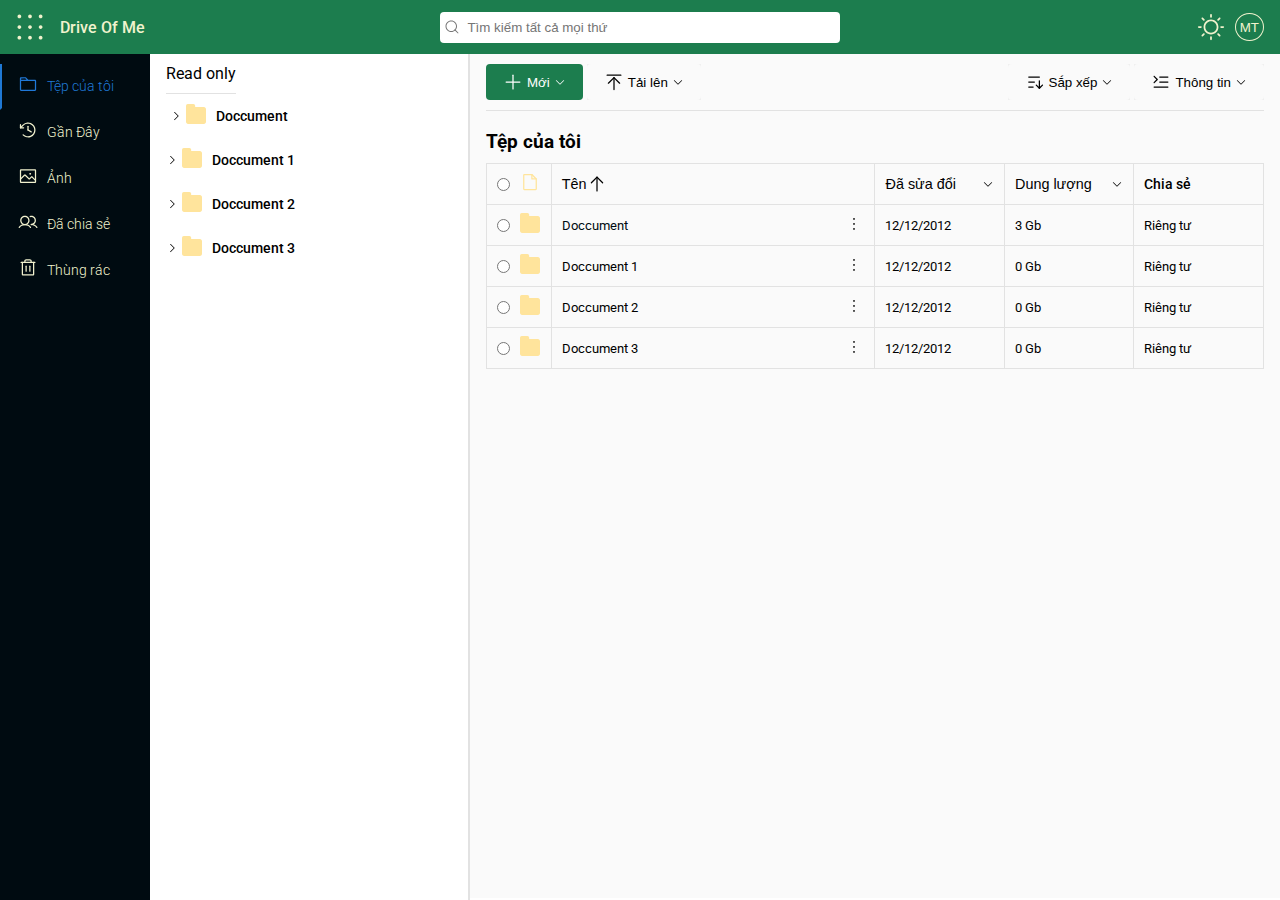
<file: index.html>
<!DOCTYPE html>
<html lang="en">
  <head>
    <meta charset="UTF-8" />
    <meta http-equiv="X-UA-Compatible" content="IE=edge" />
    <meta name="viewport" content="width=device-width, initial-scale=1.0" />
    <!-- <link rel="stylesheet" href="./base.css"> -->
    <link rel="stylesheet" href="./index.css" />
    <title>Home</title>
  </head>
  <body>
    <header class="header row j-between a-center p-relative">
      <div class="search p-absolute row">
        <div class="search-item row p-relative">
          <input type="text" placeholder=" Tìm kiếm tất cả mọi thứ" />
          <div class="icone-input p-absolute">
            <img src="./img/MagnifyingGlass.svg" alt="" class="searh-icon" />
          </div>
        </div>
      </div>

      <div class="logo row a-center">
        <img
          onclick="handlShowUse()"
          class="logo-img"
          src="./img/DotsNine.svg"
          alt=""
        />
        <a class="text-head" href="index.html">Drive Of Me</a>
        <div class="memory p-absolute d-none">
          <div class="btn-dotnine row a-center j-between">
            <button onclick="handlHideUse()" class="but-img-nine">
              <img class="logo-img-1" src="./img/DotsNine.svg" alt="" />
            </button>
            <button onclick="handlHideUse()" class="but-x">
              <img src="./img/X.svg" alt="" />
            </button>
          </div>
          <div class="infor-use-data">
            <p class="infor-use-text">
              Bạn đã sử dụng <strong>3 Gb</strong> trên tổng số
              <strong>5 Gb</strong> miễn phí
            </p>
          </div>
          <div class="memory-item">
            <p>Nhận 100 Gb lưu trữ cho các tệp và ảnh của bạn</p>
            <a href="/#">Tìm hiểu thêm về các gói lưu lượng</a>
          </div>
          <div class="but-money">
            <p>Mua dung dung lượng lưu trữ</p>
          </div>
        </div>
      </div>

      <div class="icon-action row a-center">
        <img class="icon-img" src="./img/Sun.svg" alt="" />
        <img class="icon-img icon-user" src="./img/UserCircle.svg" alt="" />
        <button class="icone-search p-relative">
          <img src="./img/MagnifyingGlass.svg" alt="" class="searh-icon" />

          <div class="input-smaill p-absolute row a-center">
            <input type="text" placeholder="Tìm kiếm mọi thứ" />
          </div>
          <button class="btn-small-action p-absolute d-flex j-center a-center">
            <img src="./img/ArrowRight.svg" alt="" />
          </button>
        </button>
        <button class="user-name">
          <div class="user-name-items p-relative">
            <p class="user-name-text">MT</p>
            <div class="drop-user">
              <div class="logout p-absolute">
                <p class="out row j-end">Đăng xuất</p>
                <div class="row a-center">
                  <div class="col-4">
                    <p class="user-icon-text">MT</p>
                  </div>
                  <div class="text-uses col-8">
                    <p class="user-head">Minh Thao</p>
                    <p class="user-email">kienminh.tnut@gmail.com</p>
                    <a href="./">Hồ sơ của tôi</a>
                  </div>
                </div>
              </div>
            </div>
          </div>
        </button>
        <button class="infor-user-down">
          <div class="list-infor">
            <img class="icon-img-1" src="./img/List.svg" alt="" />
            <div class="list-infor-items"></div>
          </div>
        </button>
      </div>

      <div
        class="fake-folder d-none p-absolute d-flex a-center j-center"
      >
        <div class="folder-fake-items p-relative">
          <p class="fake-head">Tệp của tôi</p>
          <div onclick="choseFolde()" class="folder-fake-item row action-del-1">
            <img class="icon-fake" src="./img/Vector.svg" alt="" />
            <p class="text-fake">Doccument 1</p>
          </div>
          <div onclick="choseFolde()" class="folder-fake-item row action-del-2">
            <img class="icon-fake" src="./img/Vector.svg" alt="" />
            <p class="text-fake">Doccument 2</p>
          </div>
          <div onclick="choseFolde()" class="folder-fake-item row action-del-3">
            <img class="icon-fake" src="./img/Vector.svg" alt="" />
            <p class="text-fake">Doccument 3</p>
          </div>
          <div class="folder-fake-item-1 row j-end">
            <button class="but-fake-ss">Di chuyển vào đây</button>
            <button onclick="handlHideCopy()" class="but-fake-cs">
              Hủy bỏ
            </button>
          </div>
        </div>
      </div>
    </header>

    <div class="nav p-absolute">
      <div class="link-nav link-nav-forcus p-relative">
        <a href="index.html">
          <div class="row a-center">
            <div class="col-2 color-icon">
              <img src="./img/Folder.svg" alt="" />
            </div>
            <div class="col-9">
              <p class="text-nav">Tệp của tôi</p>
            </div>
          </div>
        </a>
        <div class="tool-tip p-absolute d-none">
          <p>Tệp của tôi</p>
        </div>
      </div>
      <div class="link-nav p-relative">
        <a href="./PageHTML/Recently/Recently.html">
          <div class="row a-center">
            <div class="col-2 color-icon">
              <img src="./img/ClockCounterClockwise.svg" alt="" />
            </div>
            <div class="col-9">
              <p class="text-nav">Gần Đây</p>
            </div>
          </div>
        </a>
        <div class="tool-tip p-absolute d-none">
          <p>Gần đây</p>
        </div>
      </div>

      <div class="link-nav p-relative">
        <a href="./PageHTML/Image/Image.html">
          <div class="row a-center">
            <div class="col-2 color-icon">
              <img src="./img/Image.svg" alt="" />
            </div>
            <div class="col-9">
              <p class="text-nav">Ảnh</p>
            </div>
          </div>
        </a>
        <div class="tool-tip p-absolute d-none">
          <p>Ảnh</p>
        </div>
      </div>

      <div class="link-nav p-relative">
        <a href="./PageHTML/Share/Share.html">
          <div class="row a-center">
            <div class="col-2 color-icon">
              <img src="./img/Users.svg" alt="" />
            </div>
            <div class="col-9">
              <p class="text-nav">Đã chia sẻ</p>
            </div>
          </div>
        </a>
        <div class="tool-tip p-absolute d-none">
          <p>Đã chia sẻ</p>
        </div>
      </div>

      <div class="link-nav p-relative">
        <a href="./PageHTML/Delete/delete.html">
          <div class="row a-center">
            <div class="col-2 color-icon">
              <img src="./img/Trash.svg" alt="" />
            </div>
            <div class="col-9">
              <p class="text-nav">Thùng rác</p>
            </div>
          </div>
        </a>
        <div class="tool-tip p-absolute d-none">
          <p>Thùng rác</p>
        </div>
      </div>
    </div>

    <div class="row tree-container">
      <div class="next"></div>
      <div class="tree-view col-3 scoll-tree">
        <div class="tree">
          <div class="row head-big">
            <span class="text-tree-head text-tree-head-0">Read only</span>
            <span class="text-tree-head text-tree-head-1 d-none"
              >Tệp của tôi</span
            >
          </div>
          <div class="tree-items">
            <div onclick="hanldTree()" class="row a-center hover-1">
              <div class="tree-item row a-center">
                <div class="tree-icons row a-center">
                  <div class="tree-icon tree-icon-right">
                    <img src="./img/CaretRight.svg" alt="arow right" />
                  </div>
                  <div class="tree-icon tree-icon-down">
                    <img src="./img/CaretDown.svg" alt="arow down" />
                  </div>
                  <div class="tree-icon-folder">
                    <img src="./img/Vector.svg" alt="foder" />
                  </div>
                </div>
                <h6 class="text-head-icon">Doccument</h6>
              </div>
            </div>
            <div class="tree-items-childen tree-items-childen-one d-none">
              <div class="tree-items">
                <div onclick="hanldTree1()" class="row a-center hover-1">
                  <div class="tree-item row a-center">
                    <div class="tree-icons row a-center">
                      <div class="tree-icon tree-icon-right-1">
                        <img src="./img/CaretRight.svg" alt="arow right" />
                      </div>
                      <div class="tree-icon tree-icon-down">
                        <img src="./img/CaretDown.svg" alt="arow down" />
                      </div>
                      <div class="tree-icon-folder">
                        <img src="./img/Vector.svg" alt="foder" />
                      </div>
                    </div>
                    <h6 class="text-head-icon">Setup</h6>
                  </div>
                </div>
              </div>
              <div class="tree-items">
                <div onclick="hanldTree2()" class="row a-center hover-1">
                  <div class="tree-item row a-center">
                    <div class="tree-icons row a-center">
                      <div class="tree-icon tree-icon-right-2">
                        <img src="./img/CaretRight.svg" alt="arow right" />
                      </div>
                      <div class="tree-icon tree-icon-down">
                        <img src="./img/CaretDown.svg" alt="arow down" />
                      </div>
                      <div class="tree-icon-folder">
                        <img src="./img/Vector.svg" alt="foder" />
                      </div>
                    </div>
                    <h6 class="text-head-icon">Tài liệu</h6>
                  </div>
                </div>
              </div>
              <div class="tree-items-childen-2 tree-items-childen-one2 d-none">
                <div class="tree-items">
                  <div onclick="hanldTree3()" class="row a-center hover-1">
                    <div class="tree-item row a-center">
                      <div class="tree-icons row a-center">
                        <div class="tree-icon tree-icon-right-3">
                          <img src="./img/CaretRight.svg" alt="arow right" />
                        </div>
                        <div class="tree-icon tree-icon-down">
                          <img src="./img/CaretDown.svg" alt="arow down" />
                        </div>
                        <div class="tree-icon-folder">
                          <img src="./img/Vector.svg" alt="foder" />
                        </div>
                      </div>
                      <h6 class="text-head-icon">Tài liệu mật</h6>
                    </div>
                  </div>
                </div>
                <div
                  class="tree-items-childen-3 d-none tree-items-childen-one1"
                >
                  <div class="tree-items">
                    <div class="row a-center hover-1">
                      <div class="tree-item row a-center">
                        <div class="tree-icons row a-center">
                          <div class="icon-tree-doc">
                            <img class="icon-doc" src="./img/DOC.svg" alt="" />
                          </div>
                        </div>
                        <h6 class="text-head-icon">
                          Hướng dẫn nói chuyện với nhạc phụ sama.doc
                        </h6>
                      </div>
                    </div>
                  </div>
                  <div class="tree-items">
                    <div class="row a-center hover-1">
                      <div class="tree-item row a-center">
                        <div class="icon-tree-doc">
                          <img class="icon-doc" src="./img/DOC.svg" alt="" />
                        </div>
                      </div>
                      <h6 class="text-head-icon">
                        Hướng dẫn tán gái khi quá tuổi lấy vợ.doc
                      </h6>
                    </div>
                  </div>
                </div>
                <div class="tree-items">
                  <div class="row a-center hover-1">
                    <div class="tree-item row a-center">
                      <div class="tree-icons row a-center">
                        <div class="icon-tree-doc">
                          <img class="icon-doc" src="./img/DOC.svg" alt="" />
                        </div>
                      </div>
                      <h6 class="text-head-icon">Bài tập về nhà.doc</h6>
                    </div>
                  </div>
                </div>
                <div class="tree-items">
                  <div class="row a-center hover-1">
                    <div class="tree-item row a-center">
                      <div class="tree-icons row a-center">
                        <div class="icon-tree-doc">
                          <img class="icon-doc" src="./img/DOC.svg" alt="" />
                        </div>
                      </div>
                      <h6 class="text-head-icon">Bài tập figma.doc</h6>
                    </div>
                  </div>
                </div>
              </div>

              <div class="tree-items">
                <div onclick="hanldTree4()" class="row a-center hover-1">
                  <div class="tree-item row a-center">
                    <div class="tree-icons row a-center">
                      <div class="tree-icon tree-icon-right-4">
                        <img src="./img/CaretRight.svg" alt="arow right" />
                      </div>
                      <div class="tree-icon tree-icon-down">
                        <img src="./img/CaretDown.svg" alt="arow down" />
                      </div>
                      <div class="tree-icon-folder">
                        <img src="./img/Vector.svg" alt="foder" />
                      </div>
                    </div>
                    <h6 class="text-head-icon">Ảnh của tôi</h6>
                  </div>
                </div>
                <div
                  class="tree-items-childen-2 tree-items-childen-one10 d-none"
                >
                  <div class="tree-items">
                    <div class="row a-center hover-1">
                      <div class="tree-item row a-center">
                        <div class="tree-icons row a-center">
                          <div class="icon-tree-doc">
                            <img class="icon-doc" src="./img/JPG.svg" alt="" />
                          </div>
                        </div>
                        <h6 class="text-head-icon">Ảnh crush mặc đẹp.jpg</h6>
                      </div>
                    </div>
                  </div>
                  <div class="tree-items">
                    <div class="row a-center hover-1">
                      <div class="tree-item row a-center">
                        <div class="tree-icons row a-center">
                          <div class="icon-tree-doc">
                            <img class="icon-doc" src="./img/JPG.svg" alt="" />
                          </div>
                        </div>
                        <h6 class="text-head-icon">Ảnh crush.jpg</h6>
                      </div>
                    </div>
                  </div>
                  <div class="tree-items">
                    <div class="row a-center hover-1">
                      <div class="tree-item row a-center">
                        <div class="tree-icons row a-center">
                          <div class="icon-tree-doc">
                            <img class="icon-doc" src="./img/JPG.svg" alt="" />
                          </div>
                        </div>
                        <h6 class="text-head-icon">Được ôm crush.jpg</h6>
                      </div>
                    </div>
                  </div>
                  <div class="tree-items">
                    <div class="row a-center hover-1">
                      <div class="tree-item row a-center">
                        <div class="tree-icons row a-center">
                          <div class="icon-tree-doc">
                            <img class="icon-doc" src="./img/JPG.svg" alt="" />
                          </div>
                        </div>
                        <h6 class="text-head-icon">Ảnh crush cười.jpg</h6>
                      </div>
                    </div>
                  </div>
                </div>
              </div>
            </div>
            <div
              onclick="hanldTree5()"
              class="row a-center hover-1 action-del-1"
            >
              <div class="tree-item row a-center">
                <div class="tree-icons row a-center">
                  <div class="tree-icon tree-icon-right-5">
                    <img src="./img/CaretRight.svg" alt="arow right" />
                  </div>
                  <div class="tree-icon tree-icon-down">
                    <img src="./img/CaretDown.svg" alt="arow down" />
                  </div>
                  <div class="tree-icon-folder">
                    <img src="./img/Vector.svg" alt="foder" />
                  </div>
                </div>
                <h6 class="text-head-icon">Doccument 1</h6>
              </div>
            </div>
            <div
              onclick="hanldTree6()"
              class="row a-center hover-1 action-del-2"
            >
              <div class="tree-item row a-center">
                <div class="tree-icons row a-center">
                  <div class="tree-icon tree-icon-right-6">
                    <img src="./img/CaretRight.svg" alt="arow right" />
                  </div>
                  <div class="tree-icon tree-icon-down">
                    <img src="./img/CaretDown.svg" alt="arow down" />
                  </div>
                  <div class="tree-icon-folder">
                    <img src="./img/Vector.svg" alt="foder" />
                  </div>
                </div>
                <h6 class="text-head-icon">Doccument 2</h6>
              </div>
            </div>
            <div
              onclick="hanldTree7()"
              class="row a-center hover-1 action-del-3"
            >
              <div class="tree-item row a-center">
                <div class="tree-icons row a-center">
                  <div class="tree-icon tree-icon-right-7">
                    <img src="./img/CaretRight.svg" alt="arow right" />
                  </div>
                  <div class="tree-icon tree-icon-down">
                    <img src="./img/CaretDown.svg" alt="arow down" />
                  </div>
                  <div class="tree-icon-folder">
                    <img src="./img/Vector.svg" alt="foder" />
                  </div>
                </div>
                <h6 class="text-head-icon">Doccument 3</h6>
              </div>
            </div>
          </div>
        </div>
      </div>
      <div class="folder">
        <nav class="navbar-folder">
          <div class="row j-between a-center nav-folder-items">
            <div class="navbar-folder-left row a-center">
              <button class="btn-nav-folder-new">
                <div class="item-content p-relative">
                  <div class="row a-center items-1">
                    <img
                      class="icon-btn"
                      src="./img/Plus.svg"
                      alt=" dấu cộng"
                    />
                    <p class="text-btn">Mới</p>
                    <img
                      class="icon-btn"
                      src="./img/CaretDown.svg"
                      alt="arow down"
                    />
                  </div>
                  <div class="drop-buton row a-center p-absolute">
                    <img
                      class="drop-buton-icon"
                      src="./img/Vector.svg"
                      alt="folder"
                    />
                    <p class="text-drop">Thư mục</p>
                  </div>
                </div>
              </button>

              <button class="btn-nav-folder-up">
                <div class="item-content p-relative">
                  <div class="row a-center items">
                    <img
                      class="icon-btn-1"
                      src="./img/ArrowLineUp.svg"
                      alt=" dấu cộng"
                    />
                    <p class="text-btn-1">Tải lên</p>
                    <img
                      class="icon-btn-1"
                      src="./img/CaretDown.svg"
                      alt="arow down"
                    />
                  </div>
                  <div class="drop-up p-absolute a-end">
                    <p class="text-drop">Tệp</p>
                    <p class="text-drop">Thư mục</p>
                  </div>
                </div>
              </button>
            </div>

            <div class="navbar-folder-right">
              <button class="btn-nav-folder-up">
                <div class="item-content p-relative">
                  <div class="row a-center items">
                    <img
                      class="icon-btn-1"
                      src="./img/SortAscending.svg"
                      alt=" dấu cộng"
                    />
                    <p class="text-btn-1">Sắp xếp</p>
                    <img
                      class="icon-btn-1"
                      src="./img/CaretDown.svg"
                      alt="arow down"
                    />
                  </div>
                  <div class="drop-up p-absolute a-end">
                    <p class="text-drop">Tên</p>
                    <p class="text-drop">Đã sửa đổi</p>
                    <p class="text-drop">Kích thước tệp</p>
                  </div>
                </div>
              </button>
              <button class="btn-nav-folder-up">
                <div class="item-content p-relative">
                  <div class="row a-center items">
                    <img
                      class="icon-btn-1"
                      src="./img/TextIndent.svg"
                      alt=" dấu cộng"
                    />
                    <p class="text-btn-1">Thông tin</p>
                    <img
                      class="icon-btn-1"
                      src="./img/CaretDown.svg"
                      alt="arow down"
                    />
                  </div>
                  <div class="drop-infor p-absolute a-end">
                    <div class="infor-drop">
                      <div class="infor-items row a-center">
                        <div class="file-icon-table">
                          <img src="./img/Vector.svg" alt="Vector" />
                        </div>
                        <p class="infor-text">Tệp của tôi</p>
                      </div>
                      <div class="row">
                        <p class="infor-text-head">Tất cả hoạt động</p>
                      </div>
                      <div class="row">
                        <p class="infor-date">10 năm trước</p>
                      </div>
                      <div class="infor-date-items row a-center action-del-3">
                        <div class="infor-date-icon">
                          <img src="./img/Plus.svg" alt="cong" />
                        </div>
                        <div class="infor-date-texts">
                          <p class="">
                            <strong>Bạn</strong> đã tạo
                            <a href="/#">Doccument 3</a>
                          </p>
                          <p class="text-small">12 / 12</p>
                        </div>
                      </div>
                      <div class="infor-date-items row a-center action-del-2">
                        <div class="infor-date-icon">
                          <img src="./img/Plus.svg" alt="cong" />
                        </div>
                        <div class="infor-date-texts">
                          <p class="">
                            <strong>Bạn</strong> đã tạo
                            <a href="/#">Doccument 2</a>
                          </p>
                          <p class="text-small">12 / 12</p>
                        </div>
                      </div>
                      <div class="infor-date-items row a-center action-del-1">
                        <div class="infor-date-icon">
                          <img src="./img/Plus.svg" alt="cong" />
                        </div>
                        <div class="infor-date-texts">
                          <p class="">
                            <strong>Bạn</strong> đã tạo
                            <a href="/#">Doccument 1</a>
                          </p>
                          <p class="text-small">12 / 12</p>
                        </div>
                      </div>
                      <div class="infor-date-items row a-center">
                        <div class="infor-date-icon">
                          <img src="./img/Plus.svg" alt="cong" />
                        </div>
                        <div class="infor-date-texts">
                          <p class="">
                            <strong>Bạn</strong> đã tạo
                            <a href="/#">Doccument</a>
                          </p>
                          <p class="text-small">12 / 12</p>
                        </div>
                      </div>
                    </div>
                  </div>
                </div>
              </button>
            </div>
          </div>
        </nav>
        <div class="table-folder">
          <div class="row a-center">
            <h3 class="text-head-table">Tệp của tôi</h3>
          </div>
          <div class="table">
            <table class="table-items">
              <thead class="table-head">
                <tr class="text-lists-1">
                  <th class="list-item col-1">
                    <div class="input-icon row a-center">
                      <input type="radio" />
                      <div class="file-icon-table">
                        <img src="./img/File.svg" alt="foder" />
                      </div>
                    </div>
                  </th>
                  <th class="list-item col-5 p-relative">
                    <div class="row a-center">
                      <button class="btn-name-table row a-center">
                        <p class="table-head-text">Tên</p>
                        <img
                          class="icon-thead"
                          src="./img/ArrowUp.svg"
                          alt=""
                        />
                        <div class="drop-name-table p-absolute">
                          <p>A - Z</p>
                          <p>Z - A</p>
                        </div>
                      </button>
                    </div>
                  </th>
                  <th class="list-item col-2 p-relative">
                    <div class="row a-center">
                      <button class="btn-name-table row a-center j-between">
                        <p class="table-head-text">Đã sửa đổi</p>
                        <img
                          class="icon-thead"
                          src="./img/CaretDown.svg"
                          alt=""
                        />
                        <div class="drop-name-table p-absolute">
                          <p>Cũ đến mới hơn</p>
                          <p>Mới hơn đến cũ hơn</p>
                        </div>
                      </button>
                    </div>
                  </th>
                  <th class="list-item col-2 p-relative">
                    <div class="row j-between a-center">
                      <button class="btn-name-table row a-center j-between">
                        <p class="table-head-text">Dung lượng</p>
                        <img
                          class="icon-thead"
                          src="./img/CaretDown.svg"
                          alt=""
                        />
                        <div class="drop-name-table p-absolute">
                          <p>Nhỏ đến lớn</p>
                          <p>Lớn đến nhỏ</p>
                        </div>
                      </button>
                    </div>
                  </th>
                  <th class="list-item col-2">
                    <div class="row j-between a-center">
                      <p class="table-head-text">Chia sẻ</p>
                    </div>
                  </th>
                </tr>
              </thead>
              <tbody class="table-body">
                <tr class="text-lists">
                  <td class="list-item col-1">
                    <div class="input-icon row a-center">
                      <input type="radio" name="checked" />
                      <div class="file-icon-table">
                        <img src="./img/Vector.svg" alt="foder" />
                      </div>
                      <div class="nav-action p-absolute">
                        <div class="nav-action-items row j-between a-center">
                          <div class="nav-action-item row a-center">
                            <button class="row btn-action a-center">
                              <img src="./img/ArrowLineDown.svg" alt="" />
                              <p class="nav-action-text">Tải xuống</p>
                            </button>
                            <button
                              onclick="handlShowCopy()"
                              class="row btn-action a-center"
                            >
                              <img src="./img/Cards.svg" alt="" />
                              <p class="nav-action-text">Sao chép đến</p>
                            </button>
                            <button class="row btn-action a-center">
                              <img src="./img/Scan.svg" alt="" />
                              <p class="nav-action-text">Đổi tên</p>
                            </button>
                          </div>
                          <div class="nav-action-item row a-center">
                            <button class="row btn-action a-center">
                              <img src="./img/Users.svg" alt="" />
                              <p class="nav-action-text">Chia sẻ</p>
                            </button>
                            <button class="row btn-action a-center">
                              <img src="./img/Trash.svg" alt="" />
                              <p class="nav-action-text">Xóa</p>
                            </button>
                          </div>
                        </div>
                      </div>
                    </div>
                  </td>
                  <td class="list-item col-5">
                    <div class="row j-between a-center">
                      <p class="table-body-text table-body-text-1">
                        <a href="./PageHTML/Detail/Detail.html">Doccument</a>
                      </p>
                      <button class="dot-three">
                        <div class="dot-three-items p-relative">
                          <img
                            class="icon-thead"
                            src="./img/DotsThreeVertical.svg"
                            alt=""
                          />
                          <div class="dot-three-item p-absolute">
                            <p class="dot-three-item-text">Tải xuống</p>
                            <p
                              onclick="handlShowCopy()"
                              class="dot-three-item-text"
                            >
                              Sao chép
                            </p>
                            <p class="dot-three-item-text">Đổi tên</p>
                            <p class="dot-three-item-text">Chia sẻ</p>
                            <p class="dot-three-item-text">Xóa</p>
                          </div>
                        </div>
                      </button>
                    </div>
                  </td>
                  <td class="list-item">
                    <p class="table-body-text">12/12/2012</p>
                  </td>
                  <td class="list-item">
                    <p class="table-body-text">3 Gb</p>
                  </td>
                  <td class="list-item">
                    <p class="table-body-text">Riêng tư</p>
                  </td>
                </tr>
                <tr class="text-lists">
                  <td class="list-item col-1 action-del-1">
                    <div class="input-icon row a-center">
                      <input type="radio" name="checked" />
                      <div class="file-icon-table">
                        <img src="./img/Vector.svg" alt="foder" />
                      </div>
                      <div class="nav-action p-absolute">
                        <div class="nav-action-items row j-between a-center">
                          <div class="nav-action-item row a-center">
                            <button class="row btn-action a-center">
                              <img src="./img/ArrowLineDown.svg" alt="" />
                              <p class="nav-action-text">Tải xuống</p>
                            </button>
                            <button
                              onclick="handlShowCopy()"
                              class="row btn-action a-center"
                            >
                              <img src="./img/Cards.svg" alt="" />
                              <p class="nav-action-text">Sao chép đến</p>
                            </button>
                            <button class="row btn-action a-center">
                              <img src="./img/Scan.svg" alt="" />
                              <p class="nav-action-text">Đổi tên</p>
                            </button>
                          </div>
                          <div class="nav-action-item row a-center">
                            <button class="row btn-action a-center">
                              <img src="./img/Users.svg" alt="" />
                              <p class="nav-action-text">Chia sẻ</p>
                            </button>
                            <button
                              onclick="handlClickDel1()"
                              class="row btn-action a-center"
                            >
                              <img src="./img/Trash.svg" alt="" />
                              <p class="nav-action-text">Xóa</p>
                            </button>
                          </div>
                        </div>
                      </div>
                    </div>
                  </td>
                  <td class="list-item col-5 action-del-1">
                    <div class="row j-between a-center">
                      <p class="table-body-text table-body-text-1">
                        Doccument 1
                      </p>
                      <button class="dot-three">
                        <div class="dot-three-items p-relative">
                          <img
                            class="icon-thead"
                            src="./img/DotsThreeVertical.svg"
                            alt=""
                          />
                          <div class="dot-three-item p-absolute">
                            <p class="dot-three-item-text">Tải xuống</p>
                            <p
                              onclick="handlShowCopy()"
                              class="dot-three-item-text"
                            >
                              Sao chép
                            </p>
                            <p class="dot-three-item-text">Đổi tên</p>
                            <p class="dot-three-item-text">Chia sẻ</p>
                            <p
                              onclick="handlClickDel1()"
                              class="dot-three-item-text"
                            >
                              Xóa
                            </p>
                          </div>
                        </div>
                      </button>
                    </div>
                  </td>
                  <td class="list-item action-del-1">
                    <p class="table-body-text">12/12/2012</p>
                  </td>
                  <td class="list-item action-del-1">
                    <p class="table-body-text">0 Gb</p>
                  </td>
                  <td class="list-item action-del-1">
                    <p class="table-body-text">Riêng tư</p>
                  </td>
                </tr>
                <tr class="text-lists">
                  <td class="list-item col-1 action-del-2">
                    <div class="input-icon row a-center">
                      <input class="input-test" type="radio" name="checked" />
                      <div class="file-icon-table">
                        <img src="./img/Vector.svg" alt="foder" />
                      </div>
                      <div class="nav-action p-absolute">
                        <div class="nav-action-items row j-between a-center">
                          <div class="nav-action-item row a-center">
                            <button class="row btn-action a-center">
                              <img src="./img/ArrowLineDown.svg" alt="" />
                              <p class="nav-action-text">Tải xuống</p>
                            </button>
                            <button
                              onclick="handlShowCopy()"
                              class="row btn-action a-center"
                            >
                              <img src="./img/Cards.svg" alt="" />
                              <p class="nav-action-text">Sao chép đến</p>
                            </button>
                            <button class="row btn-action a-center">
                              <img src="./img/Scan.svg" alt="" />
                              <p class="nav-action-text">Đổi tên</p>
                            </button>
                          </div>
                          <div class="nav-action-item row a-center">
                            <button class="row btn-action a-center">
                              <img src="./img/Users.svg" alt="" />
                              <p class="nav-action-text">Chia sẻ</p>
                            </button>
                            <button
                              onclick="handlClickDel2()"
                              class="row btn-action a-center"
                            >
                              <img src="./img/Trash.svg" alt="" />
                              <p class="nav-action-text">Xóa</p>
                            </button>
                          </div>
                        </div>
                      </div>
                    </div>
                  </td>
                  <td class="list-item col-5 action-del-2">
                    <div class="row j-between a-center">
                      <p
                        onclick="handlClick()"
                        class="table-body-text table-body-text-1"
                      >
                        Doccument 2
                      </p>
                      <button class="dot-three">
                        <div class="dot-three-items p-relative">
                          <img
                            class="icon-thead"
                            src="./img/DotsThreeVertical.svg"
                            alt=""
                          />
                          <div class="dot-three-item p-absolute">
                            <p class="dot-three-item-text">Tải xuống</p>
                            <p
                              onclick="handlShowCopy()"
                              class="dot-three-item-text"
                            >
                              Sao chép
                            </p>
                            <p class="dot-three-item-text">Đổi tên</p>
                            <p class="dot-three-item-text">Chia sẻ</p>
                            <p
                              onclick="handlClickDel2()"
                              class="dot-three-item-text"
                            >
                              Xóa
                            </p>
                          </div>
                        </div>
                      </button>
                    </div>
                  </td>
                  <td class="list-item action-del-2">
                    <p class="table-body-text">12/12/2012</p>
                  </td>
                  <td class="list-item action-del-2">
                    <p class="table-body-text">0 Gb</p>
                  </td>
                  <td class="list-item action-del-2">
                    <p class="table-body-text">Riêng tư</p>
                  </td>
                </tr>
                <tr class="text-lists">
                  <td class="list-item col-1 action-del-3">
                    <div class="input-icon row a-center">
                      <input type="radio" name="checked" />
                      <div class="file-icon-table">
                        <img src="./img/Vector.svg" alt="foder" />
                      </div>
                      <div class="nav-action p-absolute">
                        <div class="nav-action-items row j-between a-center">
                          <div class="nav-action-item row a-center">
                            <button class="row btn-action a-center">
                              <img src="./img/ArrowLineDown.svg" alt="" />
                              <p class="nav-action-text">Tải xuống</p>
                            </button>
                            <button
                              onclick="handlShowCopy()"
                              class="row btn-action a-center"
                            >
                              <img src="./img/Cards.svg" alt="" />
                              <p class="nav-action-text">Sao chép đến</p>
                            </button>
                            <button class="row btn-action a-center">
                              <img src="./img/Scan.svg" alt="" />
                              <p class="nav-action-text">Đổi tên</p>
                            </button>
                          </div>
                          <div class="nav-action-item row a-center">
                            <button class="row btn-action a-center">
                              <img src="./img/Users.svg" alt="" />
                              <p class="nav-action-text">Chia sẻ</p>
                            </button>
                            <button
                              onclick="handlClickDel()"
                              class="row btn-action a-center"
                            >
                              <img src="./img/Trash.svg" alt="" />
                              <p class="nav-action-text">Xóa</p>
                            </button>
                          </div>
                        </div>
                      </div>
                    </div>
                  </td>
                  <td class="list-item col-5 action-del-3">
                    <div class="row j-between a-center">
                      <p class="table-body-text table-body-text-1">
                        Doccument 3
                      </p>
                      <button class="dot-three">
                        <div class="dot-three-items p-relative">
                          <img
                            class="icon-thead"
                            src="./img/DotsThreeVertical.svg"
                            alt=""
                          />
                          <div class="dot-three-item p-absolute">
                            <p class="dot-three-item-text">Tải xuống</p>
                            <p
                              onclick="handlShowCopy()"
                              class="dot-three-item-text"
                            >
                              Sao chép
                            </p>
                            <p class="dot-three-item-text">Đổi tên</p>
                            <p class="dot-three-item-text">Chia sẻ</p>
                            <p
                              onclick="handlClickDel()"
                              class="dot-three-item-text"
                            >
                              Xóa
                            </p>
                          </div>
                        </div>
                      </button>
                    </div>
                  </td>
                  <td class="list-item action-del-3">
                    <p class="table-body-text">12/12/2012</p>
                  </td>
                  <td class="list-item action-del-3">
                    <p class="table-body-text">0 Gb</p>
                  </td>
                  <td class="list-item action-del-3">
                    <p class="table-body-text">Riêng tư</p>
                  </td>
                </tr>
              </tbody>
            </table>
          </div>
        </div>
      </div>
    </div>

    <script src="./js/main.js"></script>
  </body>
</html>
</file>
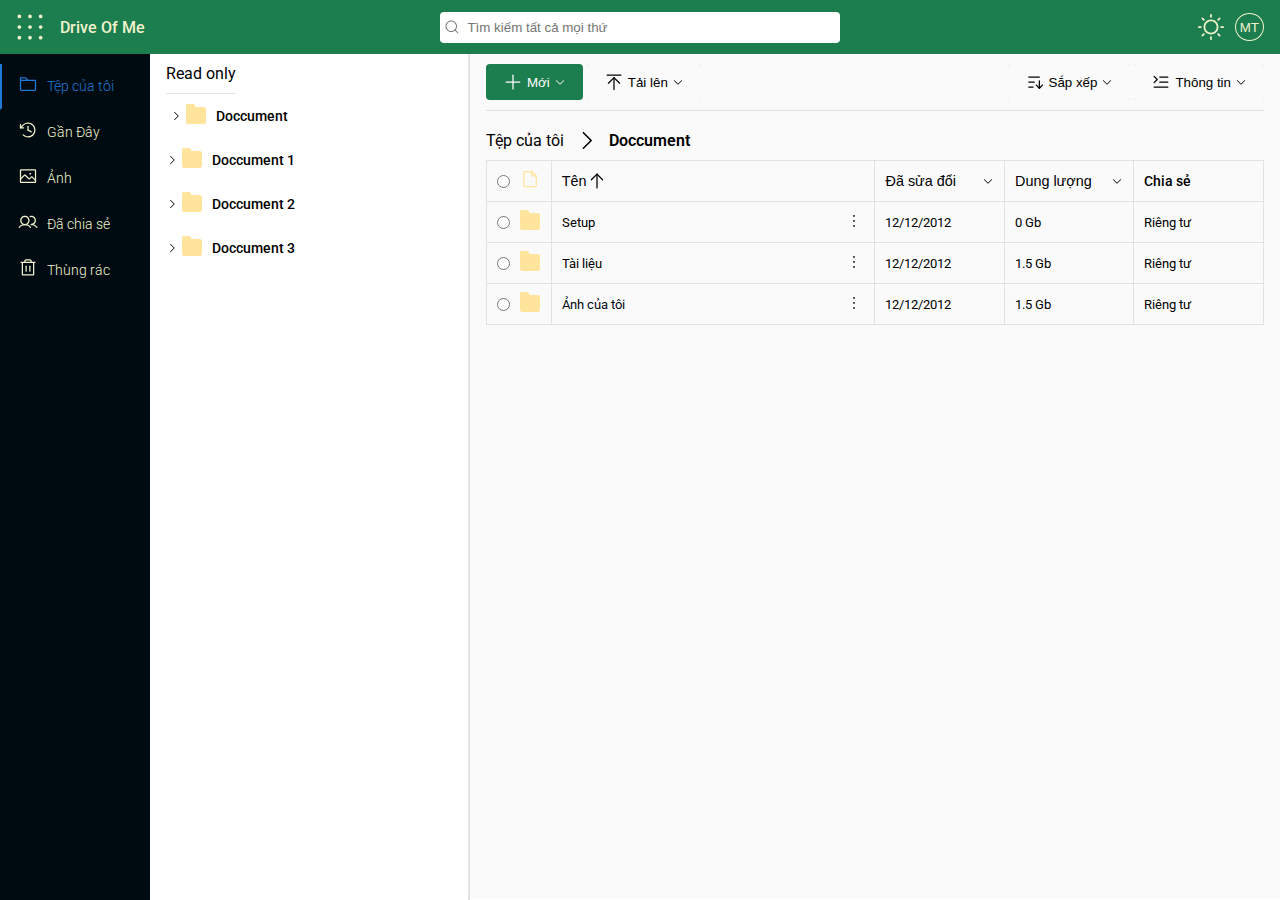
<file: PageHTML/Detail/Detail.html>
<!DOCTYPE html>
<html lang="en">
  <head>
    <meta charset="UTF-8" />
    <meta http-equiv="X-UA-Compatible" content="IE=edge" />
    <meta name="viewport" content="width=device-width, initial-scale=1.0" />
    <link rel="stylesheet" href="../../base.css" />
    <link rel="stylesheet" href="./Detail.css" />
    <title>Doccument</title>
  </head>
  <body>
    <header class="header row j-between a-center p-relative">
      <div class="search p-absolute row">
        <div class="search-item row p-relative">
          <input type="text" placeholder=" Tìm kiếm tất cả mọi thứ" />
          <div class="icone-input p-absolute">
            <img
              src="../../img/MagnifyingGlass.svg"
              alt=""
              class="searh-icon"
            />
          </div>
        </div>
      </div>

      <div class="logo row a-center">
        <img
          onclick="handlShowUse()"
          class="logo-img"
          src="../../img/DotsNine.svg"
          alt=""
        />
        <a class="text-head" href="../../index.html">Drive Of Me</a>
        <div class="memory p-absolute d-none">
          <div class="btn-dotnine row a-center j-between">
            <button onclick="handlHideUse()" class="but-img-nine">
              <img class="logo-img-1" src="../../img/DotsNine.svg" alt="" />
            </button>
            <button onclick="handlHideUse()" class="but-x">
              <img src="../../img/X.svg" alt="" />
            </button>
          </div>
          <div class="infor-use-data">
            <p class="infor-use-text">
              Bạn đã sử dụng <strong>3 Gb</strong> trên tổng số
              <strong>5 Gb</strong> miễn phí
            </p>
          </div>
          <div class="memory-item">
            <p>Nhận 100 Gb lưu trữ cho các tệp và ảnh của bạn</p>
            <a href="/#">Tìm hiểu thêm về các gói lưu lượng</a>
          </div>
          <div class="but-money">
            <p>Mua dung dung lượng lưu trữ</p>
          </div>
        </div>
      </div>

      <div class="icon-action row a-center">
        <img class="icon-img" src="../../img/Sun.svg" alt="" />
        <img class="icon-img icon-user" src="../../img/UserCircle.svg" alt="" />
        <button class="icone-search p-relative">
          <img src="../../img/MagnifyingGlass.svg" alt="" class="searh-icon" />

          <div class="input-smaill p-absolute row a-center">
            <input type="text" placeholder="Tìm kiếm mọi thứ" />
          </div>
          <button class="btn-small-action p-absolute d-flex j-center a-center">
            <img src="../../img/ArrowRight.svg" alt="" />
          </button>
        </button>
        <button class="user-name">
          <div class="user-name-items p-relative">
            <p class="user-name-text">MT</p>
            <div class="drop-user">
              <div class="logout p-absolute">
                <p class="out row j-end">Đăng xuất</p>
                <div class="row a-center">
                  <div class="col-4">
                    <p class="user-icon-text">MT</p>
                  </div>
                  <div class="text-uses col-8">
                    <p class="user-head">Minh Thao</p>
                    <p class="user-email">kienminh.tnut@gmail.com</p>
                    <a href="./">Hồ sơ của tôi</a>
                  </div>
                </div>
              </div>
            </div>
          </div>
        </button>
        <button class="infor-user-down">
          <div class="list-infor">
            <img class="icon-img-1" src="../../img/List.svg" alt="" />
            <div class="list-infor-items"></div>
          </div>
        </button>
      </div>

      <div class="fake-folder d-none p-absolute d-flex a-center j-center">
        <div class="folder-fake-items p-relative">
          <p class="fake-head">Tệp của tôi</p>
          <div onclick="choseFolde()" class="folder-fake-item row">
            <img class="icon-fake" src="../../img/Vector.svg" alt="" />
            <p class="text-fake">Doccument 1</p>
          </div>
          <div onclick="choseFolde()" class="folder-fake-item row">
            <img class="icon-fake" src="../../img/Vector.svg" alt="" />
            <p class="text-fake">Doccument 2</p>
          </div>
          <div onclick="choseFolde()" class="folder-fake-item row">
            <img class="icon-fake" src="../../img/Vector.svg" alt="" />
            <p class="text-fake">Doccument 3</p>
          </div>
          <div class="folder-fake-item-1 row j-end">
            <button class="but-fake-ss">Di chuyển vào đây</button>
            <button onclick="handlHideCopy()" class="but-fake-cs">
              Hủy bỏ
            </button>
          </div>
        </div>
      </div>
    </header>

    <div class="nav p-absolute">
      <div class="link-nav link-nav-forcus p-relative">
        <a href="index.html">
          <div class="row a-center">
            <div class="col-2 color-icon">
              <img src="../../img/Folder.svg" alt="" />
            </div>
            <div class="col-9">
              <p class="text-nav">Tệp của tôi</p>
            </div>
          </div>
        </a>
        <div class="tool-tip p-absolute d-none">
          <p>Tệp của tôi</p>
        </div>
      </div>
      <div class="link-nav p-relative">
        <a href="../../PageHTML/Recently/Recently.html">
          <div class="row a-center">
            <div class="col-2 color-icon">
              <img src="../../img/ClockCounterClockwise.svg" alt="" />
            </div>
            <div class="col-9">
              <p class="text-nav">Gần Đây</p>
            </div>
          </div>
        </a>
        <div class="tool-tip p-absolute d-none">
          <p>Gần đây</p>
        </div>
      </div>

      <div class="link-nav p-relative">
        <a href="../../PageHTML/Image/Image.html">
          <div class="row a-center">
            <div class="col-2 color-icon">
              <img src="../../img/Image.svg" alt="" />
            </div>
            <div class="col-9">
              <p class="text-nav">Ảnh</p>
            </div>
          </div>
        </a>
        <div class="tool-tip p-absolute d-none">
          <p>Ảnh</p>
        </div>
      </div>

      <div class="link-nav p-relative">
        <a href="../../PageHTML/Share/Share.html">
          <div class="row a-center">
            <div class="col-2 color-icon">
              <img src="../../img/Users.svg" alt="" />
            </div>
            <div class="col-9">
              <p class="text-nav">Đã chia sẻ</p>
            </div>
          </div>
        </a>
        <div class="tool-tip p-absolute d-none">
          <p>Đã chia sẻ</p>
        </div>
      </div>

      <div class="link-nav p-relative">
        <a href="../../PageHTML/Delete/delete.html">
          <div class="row a-center">
            <div class="col-2 color-icon">
              <img src="../../img/Trash.svg" alt="" />
            </div>
            <div class="col-9">
              <p class="text-nav">Thùng rác</p>
            </div>
          </div>
        </a>
        <div class="tool-tip p-absolute d-none">
          <p>Thùng rác</p>
        </div>
      </div>
    </div>

    <div class="row tree-container">
      <div class="next"></div>
      <div class="tree-view col-3 scoll-tree">
        <div class="tree">
          <div class="row">
            <span class="text-tree-head">Read only</span>
          </div>
          <div class="tree-items">
            <div onclick="hanldTree()" class="row a-center hover-1">
              <div class="tree-item row a-center">
                <div class="tree-icons row a-center">
                  <div class="tree-icon tree-icon-right">
                    <img src="../../img/CaretRight.svg" alt="arow right" />
                  </div>
                  <div class="tree-icon tree-icon-down">
                    <img src="../../img/CaretDown.svg" alt="arow down" />
                  </div>
                  <div class="tree-icon-folder">
                    <img src="../../img/Vector.svg" alt="foder" />
                  </div>
                </div>
                <h6 class="text-head-icon">Doccument</h6>
              </div>
            </div>
            <div class="tree-items-childen tree-items-childen-one d-none">
              <div class="tree-items">
                <div onclick="hanldTree1()" class="row a-center hover-1">
                  <div class="tree-item row a-center">
                    <div class="tree-icons row a-center">
                      <div class="tree-icon tree-icon-right-1">
                        <img src="../../img/CaretRight.svg" alt="arow right" />
                      </div>
                      <div class="tree-icon tree-icon-down">
                        <img src="../../img/CaretDown.svg" alt="arow down" />
                      </div>
                      <div class="tree-icon-folder">
                        <img src="../../img/Vector.svg" alt="foder" />
                      </div>
                    </div>
                    <h6 class="text-head-icon">Setup</h6>
                  </div>
                </div>
              </div>
              <div class="tree-items">
                <div onclick="hanldTree2()" class="row a-center hover-1">
                  <div class="tree-item row a-center">
                    <div class="tree-icons row a-center">
                      <div class="tree-icon tree-icon-right-2">
                        <img src="../../img/CaretRight.svg" alt="arow right" />
                      </div>
                      <div class="tree-icon tree-icon-down">
                        <img src="../../img/CaretDown.svg" alt="arow down" />
                      </div>
                      <div class="tree-icon-folder">
                        <img src="../../img/Vector.svg" alt="foder" />
                      </div>
                    </div>
                    <h6 class="text-head-icon">Tài liệu</h6>
                  </div>
                </div>
              </div>
              <div class="tree-items-childen-2 tree-items-childen-one2 d-none">
                <div class="tree-items">
                  <div onclick="hanldTree3()" class="row a-center hover-1">
                    <div class="tree-item row a-center">
                      <div class="tree-icons row a-center">
                        <div class="tree-icon tree-icon-right-3">
                          <img
                            src="../../img/CaretRight.svg"
                            alt="arow right"
                          />
                        </div>
                        <div class="tree-icon tree-icon-down">
                          <img src="../../img/CaretDown.svg" alt="arow down" />
                        </div>
                        <div class="tree-icon-folder">
                          <img src="../../img/Vector.svg" alt="foder" />
                        </div>
                      </div>
                      <h6 class="text-head-icon">Tài liệu mật</h6>
                    </div>
                  </div>
                </div>
                <div
                  class="tree-items-childen-3 d-none tree-items-childen-one1"
                >
                  <div class="tree-items">
                    <div class="row a-center hover-1">
                      <div class="tree-item row a-center">
                        <div class="tree-icons row a-center">
                          <div class="icon-tree-doc">
                            <img
                              class="icon-doc"
                              src="../../img/DOC.svg"
                              alt=""
                            />
                          </div>
                        </div>
                        <h6 class="text-head-icon">
                          Hướng dẫn nói chuyện với nhạc phụ sama.doc
                        </h6>
                      </div>
                    </div>
                  </div>
                  <div class="tree-items">
                    <div class="row a-center hover-1">
                      <div class="tree-item row a-center">
                        <div class="icon-tree-doc">
                          <img
                            class="icon-doc"
                            src="../../img/DOC.svg"
                            alt=""
                          />
                        </div>
                      </div>
                      <h6 class="text-head-icon">
                        Hướng dẫn tán gái khi quá tuổi lấy vợ.doc
                      </h6>
                    </div>
                  </div>
                </div>
                <div class="tree-items">
                  <div class="row a-center hover-1">
                    <div class="tree-item row a-center">
                      <div class="tree-icons row a-center">
                        <div class="icon-tree-doc">
                          <img
                            class="icon-doc"
                            src="../../img/DOC.svg"
                            alt=""
                          />
                        </div>
                      </div>
                      <h6 class="text-head-icon">Bài tập về nhà.doc</h6>
                    </div>
                  </div>
                </div>
                <div class="tree-items">
                  <div class="row a-center hover-1">
                    <div class="tree-item row a-center">
                      <div class="tree-icons row a-center">
                        <div class="icon-tree-doc">
                          <img
                            class="icon-doc"
                            src="../../img/DOC.svg"
                            alt=""
                          />
                        </div>
                      </div>
                      <h6 class="text-head-icon">Bài tập figma.doc</h6>
                    </div>
                  </div>
                </div>
              </div>

              <div class="tree-items">
                <div onclick="hanldTree4()" class="row a-center hover-1">
                  <div class="tree-item row a-center">
                    <div class="tree-icons row a-center">
                      <div class="tree-icon tree-icon-right-4">
                        <img src="../../img/CaretRight.svg" alt="arow right" />
                      </div>
                      <div class="tree-icon tree-icon-down">
                        <img src="../../img/CaretDown.svg" alt="arow down" />
                      </div>
                      <div class="tree-icon-folder">
                        <img src="../../img/Vector.svg" alt="foder" />
                      </div>
                    </div>
                    <h6 class="text-head-icon">Ảnh của tôi</h6>
                  </div>
                </div>
                <div
                  class="tree-items-childen-2 tree-items-childen-one10 d-none"
                >
                  <div class="tree-items">
                    <div class="row a-center hover-1">
                      <div class="tree-item row a-center">
                        <div class="tree-icons row a-center">
                          <div class="icon-tree-doc">
                            <img
                              class="icon-doc"
                              src="../../img/JPG.svg"
                              alt=""
                            />
                          </div>
                        </div>
                        <h6 class="text-head-icon">Ảnh crush mặc đẹp.jpg</h6>
                      </div>
                    </div>
                  </div>
                  <div class="tree-items">
                    <div class="row a-center hover-1">
                      <div class="tree-item row a-center">
                        <div class="tree-icons row a-center">
                          <div class="icon-tree-doc">
                            <img
                              class="icon-doc"
                              src="../../img/JPG.svg"
                              alt=""
                            />
                          </div>
                        </div>
                        <h6 class="text-head-icon">Ảnh crush.jpg</h6>
                      </div>
                    </div>
                  </div>
                  <div class="tree-items">
                    <div class="row a-center hover-1">
                      <div class="tree-item row a-center">
                        <div class="tree-icons row a-center">
                          <div class="icon-tree-doc">
                            <img
                              class="icon-doc"
                              src="../../img/JPG.svg"
                              alt=""
                            />
                          </div>
                        </div>
                        <h6 class="text-head-icon">Được ôm crush.jpg</h6>
                      </div>
                    </div>
                  </div>
                  <div class="tree-items">
                    <div class="row a-center hover-1">
                      <div class="tree-item row a-center">
                        <div class="tree-icons row a-center">
                          <div class="icon-tree-doc">
                            <img
                              class="icon-doc"
                              src="../../img/JPG.svg"
                              alt=""
                            />
                          </div>
                        </div>
                        <h6 class="text-head-icon">Ảnh crush cười.jpg</h6>
                      </div>
                    </div>
                  </div>
                </div>
              </div>
            </div>
            <div onclick="hanldTree5()" class="row a-center hover-1">
              <div class="tree-item row a-center">
                <div class="tree-icons row a-center">
                  <div class="tree-icon tree-icon-right-5">
                    <img src="../../img/CaretRight.svg" alt="arow right" />
                  </div>
                  <div class="tree-icon tree-icon-down">
                    <img src="../../img/CaretDown.svg" alt="arow down" />
                  </div>
                  <div class="tree-icon-folder">
                    <img src="../../img/Vector.svg" alt="foder" />
                  </div>
                </div>
                <h6 class="text-head-icon">Doccument 1</h6>
              </div>
            </div>
            <div onclick="hanldTree6()" class="row a-center hover-1">
              <div class="tree-item row a-center">
                <div class="tree-icons row a-center">
                  <div class="tree-icon tree-icon-right-6">
                    <img src="../../img/CaretRight.svg" alt="arow right" />
                  </div>
                  <div class="tree-icon tree-icon-down">
                    <img src="../../img/CaretDown.svg" alt="arow down" />
                  </div>
                  <div class="tree-icon-folder">
                    <img src="../../img/Vector.svg" alt="foder" />
                  </div>
                </div>
                <h6 class="text-head-icon">Doccument 2</h6>
              </div>
            </div>
            <div onclick="hanldTree7()" class="row a-center hover-1">
              <div class="tree-item row a-center">
                <div class="tree-icons row a-center">
                  <div class="tree-icon tree-icon-right-7">
                    <img src="../../img/CaretRight.svg" alt="arow right" />
                  </div>
                  <div class="tree-icon tree-icon-down">
                    <img src="../../img/CaretDown.svg" alt="arow down" />
                  </div>
                  <div class="tree-icon-folder">
                    <img src="../../img/Vector.svg" alt="foder" />
                  </div>
                </div>
                <h6 class="text-head-icon">Doccument 3</h6>
              </div>
            </div>
          </div>
        </div>
      </div>
      <div class="folder">
        <nav class="navbar-folder">
          <div class="row j-between a-center nav-folder-items">
            <div class="navbar-folder-left row a-center">
              <button class="btn-nav-folder-new">
                <div class="item-content p-relative">
                  <div class="row a-center items-1">
                    <img
                      class="icon-btn"
                      src="../../img/Plus.svg"
                      alt=" dấu cộng"
                    />
                    <p class="text-btn">Mới</p>
                    <img
                      class="icon-btn"
                      src="../../img/CaretDown.svg"
                      alt="arow down"
                    />
                  </div>
                  <div class="drop-buton row a-center p-absolute">
                    <img
                      class="drop-buton-icon"
                      src="../../img/Vector.svg"
                      alt="folder"
                    />
                    <p class="text-drop">Thư mục</p>
                  </div>
                </div>
              </button>

              <button class="btn-nav-folder-up">
                <div class="item-content p-relative">
                  <div class="row a-center items">
                    <img
                      class="icon-btn-1"
                      src="../../img/ArrowLineUp.svg"
                      alt=" dấu cộng"
                    />
                    <p class="text-btn-1">Tải lên</p>
                    <img
                      class="icon-btn-1"
                      src="../../img/CaretDown.svg"
                      alt="arow down"
                    />
                  </div>
                  <div class="drop-up p-absolute a-end">
                    <p class="text-drop">Tệp</p>
                    <p class="text-drop">Thư mục</p>
                  </div>
                </div>
              </button>
            </div>

            <div class="navbar-folder-right">
              <button class="btn-nav-folder-up">
                <div class="item-content p-relative">
                  <div class="row a-center items">
                    <img
                      class="icon-btn-1"
                      src="../../img/SortAscending.svg"
                      alt=" dấu cộng"
                    />
                    <p class="text-btn-1">Sắp xếp</p>
                    <img
                      class="icon-btn-1"
                      src="../../img/CaretDown.svg"
                      alt="arow down"
                    />
                  </div>
                  <div class="drop-up p-absolute a-end">
                    <p class="text-drop">Tên</p>
                    <p class="text-drop">Đã sửa đổi</p>
                    <p class="text-drop">Kích thước tệp</p>
                  </div>
                </div>
              </button>
              <button class="btn-nav-folder-up">
                <div class="item-content p-relative">
                  <div class="row a-center items">
                    <img
                      class="icon-btn-1"
                      src="../../img/TextIndent.svg"
                      alt=" dấu cộng"
                    />
                    <p class="text-btn-1">Thông tin</p>
                    <img
                      class="icon-btn-1"
                      src="../../img/CaretDown.svg"
                      alt="arow down"
                    />
                  </div>
                  <div class="drop-infor p-absolute a-end">
                    <div class="infor-drop">
                      <div class="infor-items row a-center">
                        <div class="file-icon-table">
                          <img src="../../img/Vector.svg" alt="Vector" />
                        </div>
                        <p class="infor-text">Tệp của tôi</p>
                      </div>
                      <div class="row">
                        <p class="infor-text-head">Tất cả hoạt động</p>
                      </div>
                      <div class="row">
                        <p class="infor-date">10 năm trước</p>
                      </div>
                      <div class="infor-date-items row a-center">
                        <div class="infor-date-icon">
                          <img src="../../img/Plus.svg" alt="cong" />
                        </div>
                        <div class="infor-date-texts">
                          <p class="">
                            <strong>Bạn</strong> đã tạo
                            <a href="/#">Doccument 3</a>
                          </p>
                          <p class="text-small">12 / 12</p>
                        </div>
                      </div>
                      <div class="infor-date-items row a-center">
                        <div class="infor-date-icon">
                          <img src="../../img/Plus.svg" alt="cong" />
                        </div>
                        <div class="infor-date-texts">
                          <p class="">
                            <strong>Bạn</strong> đã tạo
                            <a href="/#">Doccument 2</a>
                          </p>
                          <p class="text-small">12 / 12</p>
                        </div>
                      </div>
                      <div class="infor-date-items row a-center">
                        <div class="infor-date-icon">
                          <img src="../../img/Plus.svg" alt="cong" />
                        </div>
                        <div class="infor-date-texts">
                          <p class="">
                            <strong>Bạn</strong> đã tạo
                            <a href="/#">Doccument 1</a>
                          </p>
                          <p class="text-small">12 / 12</p>
                        </div>
                      </div>
                      <div class="infor-date-items row a-center">
                        <div class="infor-date-icon">
                          <img src="../../img/Plus.svg" alt="cong" />
                        </div>
                        <div class="infor-date-texts">
                          <p class="">
                            <strong>Bạn</strong> đã tạo
                            <a href="/#">Doccument</a>
                          </p>
                          <p class="text-small">12 / 12</p>
                        </div>
                      </div>
                    </div>
                  </div>
                </div>
              </button>
            </div>
          </div>
        </nav>
        <div class="table-folder">
          <div class="row a-center">
            <p class="text-head-table">
              <a href="../../index.html">Tệp của tôi</a>
            </p>
            <img class="icon-detal" src="../../img/CaretRight.svg" alt="" />
            <p class="text-head-table text-head-table-1">Doccument</p>
          </div>

          <div class="table">
            <table class="table-items">
              <thead class="table-head">
                <tr class="text-lists-1">
                  <th class="list-item col-1">
                    <div class="input-icon row a-center">
                      <input type="radio" />
                      <div class="file-icon-table">
                        <img src="../../img/File.svg" alt="foder" />
                      </div>
                    </div>
                  </th>
                  <th class="list-item col-5 p-relative">
                    <div class="row a-center">
                      <button class="btn-name-table row a-center">
                        <p class="table-head-text">Tên</p>
                        <img
                          class="icon-thead"
                          src="../../img/ArrowUp.svg"
                          alt=""
                        />
                        <div class="drop-name-table p-absolute">
                          <p>A - Z</p>
                          <p>Z - A</p>
                        </div>
                      </button>
                    </div>
                  </th>
                  <th class="list-item col-2 p-relative">
                    <div class="row a-center">
                      <button class="btn-name-table row a-center j-between">
                        <p class="table-head-text">Đã sửa đổi</p>
                        <img
                          class="icon-thead"
                          src="../../img/CaretDown.svg"
                          alt=""
                        />
                        <div class="drop-name-table p-absolute">
                          <p>Cũ đến mới hơn</p>
                          <p>Mới hơn đến cũ hơn</p>
                        </div>
                      </button>
                    </div>
                  </th>
                  <th class="list-item col-2 p-relative">
                    <div class="row j-between a-center">
                      <button class="btn-name-table row a-center j-between">
                        <p class="table-head-text">Dung lượng</p>
                        <img
                          class="icon-thead"
                          src="../../img/CaretDown.svg"
                          alt=""
                        />
                        <div class="drop-name-table p-absolute">
                          <p>Nhỏ đến lớn</p>
                          <p>Lớn đến nhỏ</p>
                        </div>
                      </button>
                    </div>
                  </th>
                  <th class="list-item col-2">
                    <div class="row j-between a-center">
                      <p class="table-head-text">Chia sẻ</p>
                    </div>
                  </th>
                </tr>
              </thead>
              <tbody class="table-body">
                <tr class="text-lists">
                  <td class="list-item col-1">
                    <div class="input-icon row a-center">
                      <input type="radio" name="checked" />
                      <div class="file-icon-table">
                        <img src="../../img/Vector.svg" alt="foder" />
                      </div>
                      <div class="nav-action p-absolute">
                        <div class="nav-action-items row j-between a-center">
                          <div class="nav-action-item row a-center">
                            <button class="row btn-action a-center">
                              <img src="../../img/ArrowLineDown.svg" alt="" />
                              <p class="nav-action-text">Tải xuống</p>
                            </button>
                            <button
                              onclick="handlShowCopy()"
                              class="row btn-action a-center"
                            >
                              <img src="../../img/Cards.svg" alt="" />
                              <p class="nav-action-text">Sao chép đến</p>
                            </button>
                            <button class="row btn-action a-center">
                              <img src="../../img/Scan.svg" alt="" />
                              <p class="nav-action-text">Đổi tên</p>
                            </button>
                          </div>
                          <div class="nav-action-item row a-center">
                            <button class="row btn-action a-center">
                              <img src="../../img/Users.svg" alt="" />
                              <p class="nav-action-text">Chia sẻ</p>
                            </button>
                            <button class="row btn-action a-center">
                              <img src="../../img/Trash.svg" alt="" />
                              <p class="nav-action-text">Xóa</p>
                            </button>
                          </div>
                        </div>
                      </div>
                    </div>
                  </td>
                  <td class="list-item col-5">
                    <div class="row j-between a-center">
                      <p class="table-body-text table-body-text-1">Setup</p>
                      <button class="dot-three">
                        <div class="dot-three-items p-relative">
                          <img
                            class="icon-thead"
                            src="../../img/DotsThreeVertical.svg"
                            alt=""
                          />
                          <div class="dot-three-item p-absolute">
                            <p class="dot-three-item-text">Tải xuống</p>
                            <p
                              onclick="handlShowCopy()"
                              class="dot-three-item-text"
                            >
                              Sao chép
                            </p>
                            <p class="dot-three-item-text">Đổi tên</p>
                            <p class="dot-three-item-text">Chia sẻ</p>
                            <p class="dot-three-item-text">Xóa</p>
                          </div>
                        </div>
                      </button>
                    </div>
                  </td>
                  <td class="list-item">
                    <p class="table-body-text">12/12/2012</p>
                  </td>
                  <td class="list-item">
                    <p class="table-body-text">0 Gb</p>
                  </td>
                  <td class="list-item">
                    <p class="table-body-text">Riêng tư</p>
                  </td>
                </tr>
                <tr class="text-lists">
                  <td class="list-item col-1">
                    <div class="input-icon row a-center">
                      <input type="radio" name="checked" />
                      <div class="file-icon-table">
                        <img src="../../img/Vector.svg" alt="foder" />
                      </div>
                      <div class="nav-action p-absolute">
                        <div class="nav-action-items row j-between a-center">
                          <div class="nav-action-item row a-center">
                            <button class="row btn-action a-center">
                              <img src="../../img/ArrowLineDown.svg" alt="" />
                              <p class="nav-action-text">Tải xuống</p>
                            </button>
                            <button
                              onclick="handlShowCopy()"
                              class="row btn-action a-center"
                            >
                              <img src="../../img/Cards.svg" alt="" />
                              <p class="nav-action-text">Sao chép đến</p>
                            </button>
                            <button class="row btn-action a-center">
                              <img src="../../img/Scan.svg" alt="" />
                              <p class="nav-action-text">Đổi tên</p>
                            </button>
                          </div>
                          <div class="nav-action-item row a-center">
                            <button class="row btn-action a-center">
                              <img src="../../img/Users.svg" alt="" />
                              <p class="nav-action-text">Chia sẻ</p>
                            </button>
                            <button class="row btn-action a-center">
                              <img src="../../img/Trash.svg" alt="" />
                              <p class="nav-action-text">Xóa</p>
                            </button>
                          </div>
                        </div>
                      </div>
                    </div>
                  </td>
                  <td class="list-item col-5">
                    <div class="row j-between a-center">
                      <p class="table-body-text table-body-text-1">Tài liệu</p>
                      <button class="dot-three">
                        <div class="dot-three-items p-relative">
                          <img
                            class="icon-thead"
                            src="../../img/DotsThreeVertical.svg"
                            alt=""
                          />
                          <div class="dot-three-item p-absolute">
                            <p class="dot-three-item-text">Tải xuống</p>
                            <p
                              onclick="handlShowCopy()"
                              class="dot-three-item-text"
                            >
                              Sao chép
                            </p>
                            <p class="dot-three-item-text">Đổi tên</p>
                            <p class="dot-three-item-text">Chia sẻ</p>
                            <p class="dot-three-item-text">Xóa</p>
                          </div>
                        </div>
                      </button>
                    </div>
                  </td>
                  <td class="list-item">
                    <p class="table-body-text">12/12/2012</p>
                  </td>
                  <td class="list-item">
                    <p class="table-body-text">1.5 Gb</p>
                  </td>
                  <td class="list-item">
                    <p class="table-body-text">Riêng tư</p>
                  </td>
                </tr>
                <tr class="text-lists">
                  <td class="list-item col-1">
                    <div class="input-icon row a-center">
                      <input class="input-test" type="radio" name="checked" />
                      <div class="file-icon-table">
                        <img src="../../img/Vector.svg" alt="foder" />
                      </div>
                      <div class="nav-action p-absolute">
                        <div class="nav-action-items row j-between a-center">
                          <div class="nav-action-item row a-center">
                            <button class="row btn-action a-center">
                              <img src="../../img/ArrowLineDown.svg" alt="" />
                              <p class="nav-action-text">Tải xuống</p>
                            </button>
                            <button
                              onclick="handlShowCopy()"
                              class="row btn-action a-center"
                            >
                              <img src="../../img/Cards.svg" alt="" />
                              <p class="nav-action-text">Sao chép đến</p>
                            </button>
                            <button class="row btn-action a-center">
                              <img src="../../img/Scan.svg" alt="" />
                              <p class="nav-action-text">Đổi tên</p>
                            </button>
                          </div>
                          <div class="nav-action-item row a-center">
                            <button class="row btn-action a-center">
                              <img src="../../img/Users.svg" alt="" />
                              <p class="nav-action-text">Chia sẻ</p>
                            </button>
                            <button class="row btn-action a-center">
                              <img src="../../img/Trash.svg" alt="" />
                              <p class="nav-action-text">Xóa</p>
                            </button>
                          </div>
                        </div>
                      </div>
                    </div>
                  </td>
                  <td class="list-item col-5">
                    <div class="row j-between a-center">
                      <p
                        onclick="handlClick()"
                        class="table-body-text table-body-text-1"
                      >
                        <a href="../Detail-Link/Detail1.html">Ảnh của tôi</a>
                      </p>
                      <button class="dot-three">
                        <div class="dot-three-items p-relative">
                          <img
                            class="icon-thead"
                            src="../../img/DotsThreeVertical.svg"
                            alt=""
                          />
                          <div class="dot-three-item p-absolute">
                            <p class="dot-three-item-text">Tải xuống</p>
                            <p
                              onclick="handlShowCopy()"
                              class="dot-three-item-text"
                            >
                              Sao chép
                            </p>
                            <p class="dot-three-item-text">Đổi tên</p>
                            <p class="dot-three-item-text">Chia sẻ</p>
                            <p class="dot-three-item-text">Xóa</p>
                          </div>
                        </div>
                      </button>
                    </div>
                  </td>
                  <td class="list-item">
                    <p class="table-body-text">12/12/2012</p>
                  </td>
                  <td class="list-item">
                    <p class="table-body-text">1.5 Gb</p>
                  </td>
                  <td class="list-item">
                    <p class="table-body-text">Riêng tư</p>
                  </td>
                </tr>
              </tbody>
            </table>
          </div>
        </div>
      </div>
    </div>

    <script src="../../js/main.js"></script>
  </body>
</html>
</file>
<file: base.css>
@import url("https://fonts.googleapis.com/css2?family=Roboto:wght@300;400;700&display=swap");
/* Các biến màu và tổng quan */

:root {
  --primary-color: #000b11;
  --secondary-color: #1c7d4e;
  --secondary-text: #f1f3ce;
  --border-color: #e2e2e2;
  --detail-color: #202122;
  --detail-color-gb: #rgba(0, 17, 16, 0.7);
  --hover-item-color: #02283d;
  --forcus-action-color: #1f78d4;
  --backgroud-color:#FAFAFA;
}

* {
  margin: 0;
  border: 0;
  padding: 0;
  box-sizing: border-box;
  transition: all 0.3 linear;
}

html {
  font-family: "Roboto", sans-serif;
  font-size: 16px;
}

/* Chia cột */

.col-1 {
  width: 8.333333%;
}
.col-2 {
  width: 16.666667%;
}
.col-3 {
  width: 25%;
}

.col-4 {
  width: 33.333333%;
}

.col-5 {
  width: 41.666667%;
}

.col-6 {
  width: 50%;
}

.col-7 {
  width: 58.333333%;
}

.col-8 {
  width: 66.666667%;
}

.col-9 {
  width: 75%;
}

.col-10 {
  width: 83.333333%;
}

.col-11 {
  width: 91.666667%;
}
.col-12 {
  width: 100%;
}

/* chỉnh theo hàng */
.row {
  display: flex;
  flex-direction: row;
}

/* Chỉnh theo cột */

.d-flex {
  display: flex;
}
.column {
  flex-direction: column;
}

/* justify */
.j-end {
  justify-content: flex-end;
}
.j-center {
  justify-content: center;
}
.j-start {
  justify-content: flex-start;
}
.j-around {
  justify-content: space-around;
}
.j-between {
  justify-content: space-between;
}
/* align-items */

.a-center {
  align-items: center;
}
.a-start {
  align-items: flex-start;
}
.a-end {
  align-items: flex-end;
}

/* Position */

.p-absolute {
  position: absolute;
}

.p-relative {
  position: relative;
}

.d-none {
  display: none;
}
.d-block {
  display: block;
}

.text-1420600 {
  font-size: 14px;
  font-weight: 600;
  line-height: 20px;
}

.text-1420400 {
  font-size: 14px;
  font-weight: 400;
  line-height: 20px;
}

.text-1624600 {
  font-size: 16px;
  font-weight: 600;
  line-height: 24px;
}

a {
  text-decoration: none;
}

.any {
  transition: background-color 250ms cubic-bezier(0.4, 0, 0.2, 1) 0ms, box-shadow 250ms cubic-bezier(0.4, 0, 0.2, 1) 0ms, border-color 250ms cubic-bezier(0.4, 0, 0.2, 1) 0ms, color 250ms cubic-bezier(0.4, 0, 0.2, 1) 0ms;
}
</file>
<file: index.css>
@import url(./base.css);

/* header */
.header {
  height: 54px;
  background-color: var(--secondary-color);
  padding: 0 16px 0 10px;
}

.text-head {
  font-size: 1rem;
  font-weight: 500;
  color: var(--secondary-text);
  padding-left: 10px;
  z-index: 300;
  cursor: pointer;
}
.icon-img-1 {
  display: none;
  cursor: pointer;
  filter: invert(99%) sepia(73%) saturate(310%) hue-rotate(3deg) brightness(99%)
    contrast(92%);
}
.logout {
  width: 300px;
  background-color: #ffffff;
  top: 34px;
  right: -20px;
  padding-left: 18px;
  padding-bottom: 18px;
  box-shadow: 1px 1px 15px gray;
  display: none;
  cursor: default;
}
.out {
  color: gray;
  padding: 10px 16px;
  cursor: pointer;
}

.user-icon-text {
  padding: 25px 6px 25px 6px;
  border-radius: 50%;
  font-size: 34px;
  background-color: var(--secondary-color);
}

.user-head {
  font-size: 1.4rem;
  font-weight: 600;
}

.user-head,
.user-email {
  color: var(--primary-color);
  margin-bottom: 10px;
}
.text-uses {
  text-align: start;
  margin-left: 20px;
}

.search {
  top: 0;
  left: 0;
  bottom: 0;
  right: 0;
}
.search-item {
  margin: auto;
}

.search-item input {
  padding: 8px 10px;
  padding-left: 24px;
  width: 400px;
  border-radius: 4px;
  outline: none;
}

.icone-input {
  top: 7px;
  left: 4px;
  cursor: pointer;
}

.memory {
  top: 0px;
  left: 0px;
  z-index: 1111;
  background-color: #fafafa;
  padding: 10px 16px;
  height: 100vh;
  width: 250px;
}

.btn-dotnine button {
  background-color: transparent;
}
.infor-use-data {
  margin-top: 30vh;
  margin-bottom: 10px;
}
.memory-item p {
  margin-bottom: 10px;
}
.but-money {
  text-align: center;
  width: 100%;
  padding: 20px 0;
}

.but-money p {
  padding: 21px;
  width: 200px;
  background-color: #ffffff;
  box-shadow: 1px 1px 5px grey;
  border-radius: 8px;
  color: var(--forcus-action-color);
}
.but-money p:hover {
  background-color: #b8c5be;
  cursor: pointer;
}

.searh-icon {
  filter: invert(46%) sepia(0%) saturate(0%) hue-rotate(342deg) brightness(99%)
    contrast(92%);
}

.icon-img {
  margin-left: 20px;
  cursor: pointer;
}
.icon-user {
  display: none;
}

.user-name {
  margin-left: 10px;
  padding: 6px 4px 5px 4px;
  border-radius: 50%;
  color: var(--secondary-text);
  background-color: var(--secondary-color);
  border: 1px solid var(--secondary-text);
  cursor: pointer;
  z-index: 200;
}

.logo-img {
  width: 40px;
  cursor: pointer;
}

.user-name:focus .logout {
  display: block;
}

.icone-search {
  background-color: transparent;
  display: none;
}
.icone-search img {
  filter: invert(99%) sepia(73%) saturate(310%) hue-rotate(3deg) brightness(99%)
    contrast(92%);
  height: 24px;
  width: 24px;
  margin-right: 4px;
  cursor: pointer;
}

.infor-user-down {
  background-color: transparent;
}

.input-smaill {
  top: -1px;
  right: -40px;
  z-index: 700;
  border-radius: 4px;
  display: none;
}
.input-smaill input {
  padding: 7px 10px;
  width: 94vw;
  border-radius: 4px;
  outline: none;
}
.btn-small-action {
  z-index: 5000;
  background-color: var(--secondary-color);
  top: 12px;
  right: 18px;
  width: 35px;
  height: 25px;
  border-radius: 3px;
  cursor: pointer;
  display: none;
}

.btn-small-action img {
  filter: invert(99%) sepia(73%) saturate(310%) hue-rotate(3deg) brightness(99%)
    contrast(92%);
  width: 20px;
}

.icone-search:focus-within .input-smaill {
  display: block;
}

.logo-img,
.icon-img {
  filter: invert(99%) sepia(73%) saturate(310%) hue-rotate(3deg) brightness(99%)
    contrast(92%);
}

.but-img-nine:hover,
.but-x:hover {
  transform: translateY(3px);
  cursor: pointer;
}

/* nav bar */

.nav {
  width: 150px;
  background-color: var(--primary-color);
  height: calc(100vh - 54px);
  padding-top: 10px;
  top: 54px;
  left: 0;
  z-index: 100;
}
.link-nav {
  padding: 10px 16px;
  border-left: 2px solid transparent;
  border-bottom: 2px solid transparent;
  cursor: pointer;
}

.link-nav-forcus {
  border-left: 2px solid var(--forcus-action-color);
}
.link-nav-forcus .text-nav {
  color: var(--forcus-action-color);
}
.link-nav-forcus .color-icon {
  filter: invert(39%) sepia(95%) saturate(706%) hue-rotate(179deg)
    brightness(87%) contrast(101%);
}

.tool-tip {
  width: 100%;
  text-align: center;
  bottom: 101%;
  left: 0;
  padding: 0 10px;
}
.tool-tip p {
  padding: 8px 0;
  background-color: #2a2c2b;
  font-size: 0.7rem;
  border-radius: 4px;
  color: var(--secondary-text);
}

.text-nav {
  font-size: 0.9rem;
  font-weight: 300;
  color: var(--secondary-text);
  padding-left: 10px;
}

.color-icon {
  filter: invert(98%) sepia(12%) saturate(1729%) hue-rotate(308deg)
    brightness(114%) contrast(89%);
  order: 0;
  flex-grow: 0;
}

.link-nav:hover {
  background-color: var(--hover-item-color);
  border-left: 2px solid var(--forcus-action-color);
}

.link-nav:hover .text-nav,
.link-nav:hover .color-icon {
  color: var(--forcus-action-color);
  filter: invert(39%) sepia(95%) saturate(706%) hue-rotate(179deg)
    brightness(87%) contrast(101%);
}

/* Tree-view */

.tree-view {
  height: calc(100vh - 54px);
  padding: 0 16px;
  border-right: 2px solid var(--border-color);
}

.scoll-tree {
  overflow-y: auto;
}

.tree-view {
  overflow-y: auto;
}
.next {
  width: 150px;
}
.text-tree-head {
  padding: 10px 0;
  border-bottom: 1px solid var(--border-color);
}

.text-head-icon {
  font-size: 0.9rem;
  font-weight: 500;
  padding-left: 10px;
}

.tree-icon-down {
  display: none;
}

.tree-items-childen {
  padding-left: 24px;
}
.tree-items-childen-2 {
  padding-left: 24px;
}
.tree-items-childen-3 {
  padding-left: 24px;
}

.tree-icon-folder {
  filter: invert(80%) sepia(32%) saturate(384%) hue-rotate(360deg)
    brightness(104%) contrast(105%);
  padding-left: 4px;
}
.hover-1 {
  padding: 10px 0;
}
.hover-1:hover {
  background-color: var(--secondary-text);
  cursor: pointer;
  transition: all 0.3s linear;
}

.togglereg {
  transform: rotate(90deg);
}

.tree-icon-down,
.tree-icon-right {
  padding-left: 4px;
}

/* navbar-detai */
.folder {
  width: calc(75% - 150px);
  height: calc(100vh - 56px);
  background-color: var(--backgroud-color);
}
.navbar-folder {
  margin: 10px 16px 0 16px;
  border-bottom: 1px solid var(--border-color);
}

.nav-folder-items {
  padding-bottom: 10px;
}

.btn-nav-folder-new {
  border-radius: 4px;
}

.items-1 {
  padding: 8px 17px;
  border-radius: 4px;
  background-color: var(--secondary-color);
}

.icon-btn {
  filter: invert(100%) sepia(100%) saturate(0%) hue-rotate(288deg)
    brightness(102%) contrast(102%);
}
.text-btn {
  color: #ffffff;
  font-weight: 500;
  padding: 0 4px;
}
.text-btn-1 {
  font-weight: 500;
  padding: 0 4px;
}
.btn-nav-folder-new {
  margin-right: 4px;
}

.btn-nav-folder-new:hover {
  background-color: #b76d6d;
  cursor: pointer;
}

.items {
  padding: 8px 17px;
  border-radius: 4px;
  background-color: var(--backgroud-color);
}

.items:hover {
  background-color: #b8c5be;
  cursor: pointer;
}
.drop-buton {
  background-color: #ffffff;
  width: 150px;
  padding-left: 12px;
  border: 1px solid var(--border-color);
  border-radius: 4px;
  display: none;
  z-index: 10;
  left: 0;
  top: 40px;
}
.drop-infor {
  border: 1px solid var(--border-color);
  width: 300px;
  right: 0;
  background-color: var(--backgroud-color);
  height: 50vh;
  overflow-y: auto;
  top: 40px;
  display: none;
  z-index: 1;
}

.infor-items {
  padding: 10px 0 10px 12px;
  border-bottom: 1px solid var(--border-color);
  background-color: #ffffff;
}

.infor-text {
  margin-left: 8px;
  font-size: 0.9rem;
  font-weight: 400;
}
.infor-text-head {
  margin: 10px;
  margin-left: 20px;
  font-size: 0.8rem;
  font-weight: 400;
}

.infor-date {
  font-size: 0.7rem;
  color: gray;
  margin-left: 20px;
  margin-top: 10px;
}

.infor-date-items {
  margin-left: 20px;
  background-color: #ffffff;
  padding: 16px 0 16px 16px;
  margin-top: 4px;
}
.infor-date-icon {
  filter: invert(32%) sepia(96%) saturate(2726%) hue-rotate(198deg)
    brightness(95%) contrast(76%);
}

.infor-date-texts {
  margin-left: 16px;
  text-align: start;
  font-size: 0.8rem;
}

.text-small {
  font-size: 0.7rem;
  margin-top: 4px;
  color: gray;
}
.drop-buton .drop-buton-icon {
  padding-right: 4px;
}
.btn-nav-folder-up:focus-within .drop-infor {
  display: block;
}

.btn-nav-folder-new:focus .drop-buton {
  display: flex;
}
.drop-buton:hover {
  background-color: #b8c5be;
}

.drop-up {
  background-color: #ffffff;
  width: 150px;
  text-align: start;
  top: 39px;
  left: 0;
  border: 1px solid var(--border-color);
  border-radius: 4px;
  display: none;
  z-index: 1;
}
.text-drop {
  padding: 12px 20px 12px 19px;
  cursor: pointer;
}
.text-drop:hover {
  background-color: #b8c5be;
}
.text-drop:hover .btn-nav-folder-up {
  background-color: none;
}
.btn-nav-folder-up:focus .drop-up {
  display: block;
}

/* table */
.text-head-table {
  margin: 20px 0 10px 16px;
}

.table-items {
  width: 100%;
  padding: 0 16px;
}

.file-icon-table {
  padding-left: 10px;
}
.table {
  padding: 0 16px;
}

th,
td {
  padding: 8px 10px;
}

table,
th,
td {
  border: 1px solid var(--border-color);
}

.file-icon-table,
.drop-buton-icon {
  filter: invert(80%) sepia(32%) saturate(384%) hue-rotate(360deg)
    brightness(104%) contrast(105%);
}
table {
  border-collapse: collapse;
}
.table-body-text {
  font-size: 0.8rem;
  font-weight: 400;
}

.table-head-text {
  font-size: 0.9rem;
  font-weight: 500;
}
.text-lists:hover {
  background-color: var(--secondary-text);
}
tr[class="text-lists"]:focus-within {
  background-color: var(--secondary-text);
}
.nav-action {
  height: 46px;
  width: calc(75% - 150px);
  top: 60px;
  right: 0;
  display: none;
}
.nav-action-items {
  background-color: #ffffff;
  box-shadow: 1px 1px 15px gray;
  border-radius: 8px;
  margin: 0 16px;
}

tr[class="text-lists"]:focus-within .nav-action {
  display: block;
}
.nav-action-item {
  padding: 8px;
}
.nav-action-text {
  font-size: 0.8rem;
  padding-left: 4px;
}

.btn-action {
  padding: 10px 10px;
  background-color: #ffffff;
  cursor: pointer;
  margin-right: 4px;
  border-radius: 4px;
}

.btn-action:hover {
  background-color: #b8c5be;
}
.table-body-text-1:hover {
  text-decoration: underline;
  cursor: pointer;
}

.dot-three {
  background-color: transparent;
  border-radius: 2px;
}
.dot-three:hover {
  background-color: #b8c5be;
  cursor: pointer;
}

.dot-three-item {
  width: 100px;
  left: 30px;
  bottom: -70px;
  background-color: #ffffff;
  box-shadow: 1px 1px 15px gray;
  border-radius: 4px;
  padding: 4px;
  display: none;
}
.dot-three-item-text {
  padding: 8px 10px;
}

.btn-name-table {
  background-color: transparent;
  cursor: pointer;
  width: 100%;
}

.drop-name-table {
  background-color: #ffffff;
  padding: 4px;
  top: 40px;
  width: 160px;
  left: 0px;
  border-radius: 4px;
  text-align: start;
  box-shadow: 1px 1px 5px gray;
  display: none;
}

.drop-name-table p {
  padding: 10px;
}
.drop-name-table p:hover {
  background-color: #b8c5be;
}

.dot-three-item-text:hover {
  background-color: #b8c5be;
  cursor: pointer;
}
.dot-three:focus .dot-three-item {
  display: block;
}

.btn-name-table:focus-within .drop-name-table {
  display: block;
}

/* Other */

.fake-folder {
  width: 100vw;
  height: 100vh;
  background-color: rgba(23, 18, 18, 0.313);
  z-index: 70000;
  top: 0;
  left: 0;
  box-shadow: 1px 1px 15px grey;
  border-radius: 4px;
}

.folder-fake-items {
  background-color: #ffffff;
  padding: 10px;
  box-shadow: 1px 1px 15px grey;
  border-radius: 4px;
  width: 400px;
}

.fake-head {
  padding: 10px 0 5px 10px;
}
.folder-fake-item {
  padding: 10px;
  align-items: center;
}
.icon-fake {
  filter: invert(80%) sepia(32%) saturate(384%) hue-rotate(360deg)
    brightness(104%) contrast(105%);
  padding-right: 8px;
}

.but-fake-ss {
  padding: 8px 6px;
  background-color: #918989;
  color: var(--secondary-text);
  border-radius: 4px;
  cursor: pointer;
}
.but-fake-cs {
  padding: 8px 6px;
  background-color: #918989;
  color: var(--secondary-text);
  border-radius: 4px;
  margin-left: 8px;
  cursor: pointer;
}
.folder-fake-item-1 {
  margin-top: 10px;
}

.folder-fake-item:hover {
  background-color: var(--secondary-text);
}
.table-body-text a {
  color: var(--primary-color);
}

/* Reponsive */

@media (max-width: 1024px) and (min-width: 610px) {
  html {
    font-size: 14px;
  }
  .header {
    height: 48px;
  }
  .search-item input {
    width: 240px;
  }

  .text-nav {
    display: none;
    padding-left: 10px;
  }
  .nav {
    width: 60px;
    top: 48px;
    height: calc(100vh - 48px);
  }
  .nav:hover {
    width: 150px;
  }
  .nav:hover .text-nav {
    display: block;
  }
  .next {
    width: 60px;
  }
  .tree-view {
    display: none;
  }

  .folder {
    width: calc(100% - 60px);
    height: calc(100vh - 48px);
  }
  .nav-action {
    width: calc(100% - 60px);
    top: 52px;
  }
}

@media (max-width: 609px) {
  html {
    font-size: 14px;
  }
  .header {
    height: 48px;
  }
  .icone-search {
    display: block;
  }

  .text-nav {
    display: none;
  }

  .nav {
    position: fixed;
    bottom: 0;
    height: auto;
    width: 100%;
    padding-top: 0;
    display: flex;
    align-items: center;
    height: 44px;
  }
  .link-nav {
    width: 20%;
    text-align: center;
    padding-top: 10px;
    padding-bottom: 10px;
  }
  .link-nav a {
    width: 100%;
    height: 100%;
    display: flex;
    justify-content: center;
  }
  .link-nav-forcus {
    border-left: 2px solid transparent;
  }
  .co-lumn {
    flex-direction: column;
  }
  .text-head {
    display: block;
  }

  .search-item {
    display: none;
  }

  .link-nav:hover {
    border-bottom: 2px solid var(--forcus-action-color);
    border-left: 2px solid transparent;
  }
  .folder {
    display: none;
  }
  .icon-img,
  .user-name {
    display: none;
  }
  .icon-img-1 {
    display: block;
  }
  .table {
    display: none;
  }
  .next {
    display: none;
  }
  .tree-view {
    width: 100%;
    display: block;
  }
  .text-tree-head-0 {
    display: none;
  }
  .text-tree-head-1 {
    display: block;
  }
  .link-nav:hover .tool-tip {
    display: block;
  }
}
</file>
<file: PageHTML/Detail/Detail.css>
@import url(../../base.css);
@import url(../../index.css);

.icon-detal{
    width: 25px;
    margin: 0 10px;
    margin-bottom: -10px;
}

.text-head-table-1 {
    font-weight: 600;
    margin-left: 0;
}
.text-head-table a {
    color: #000000;
}
</file>
